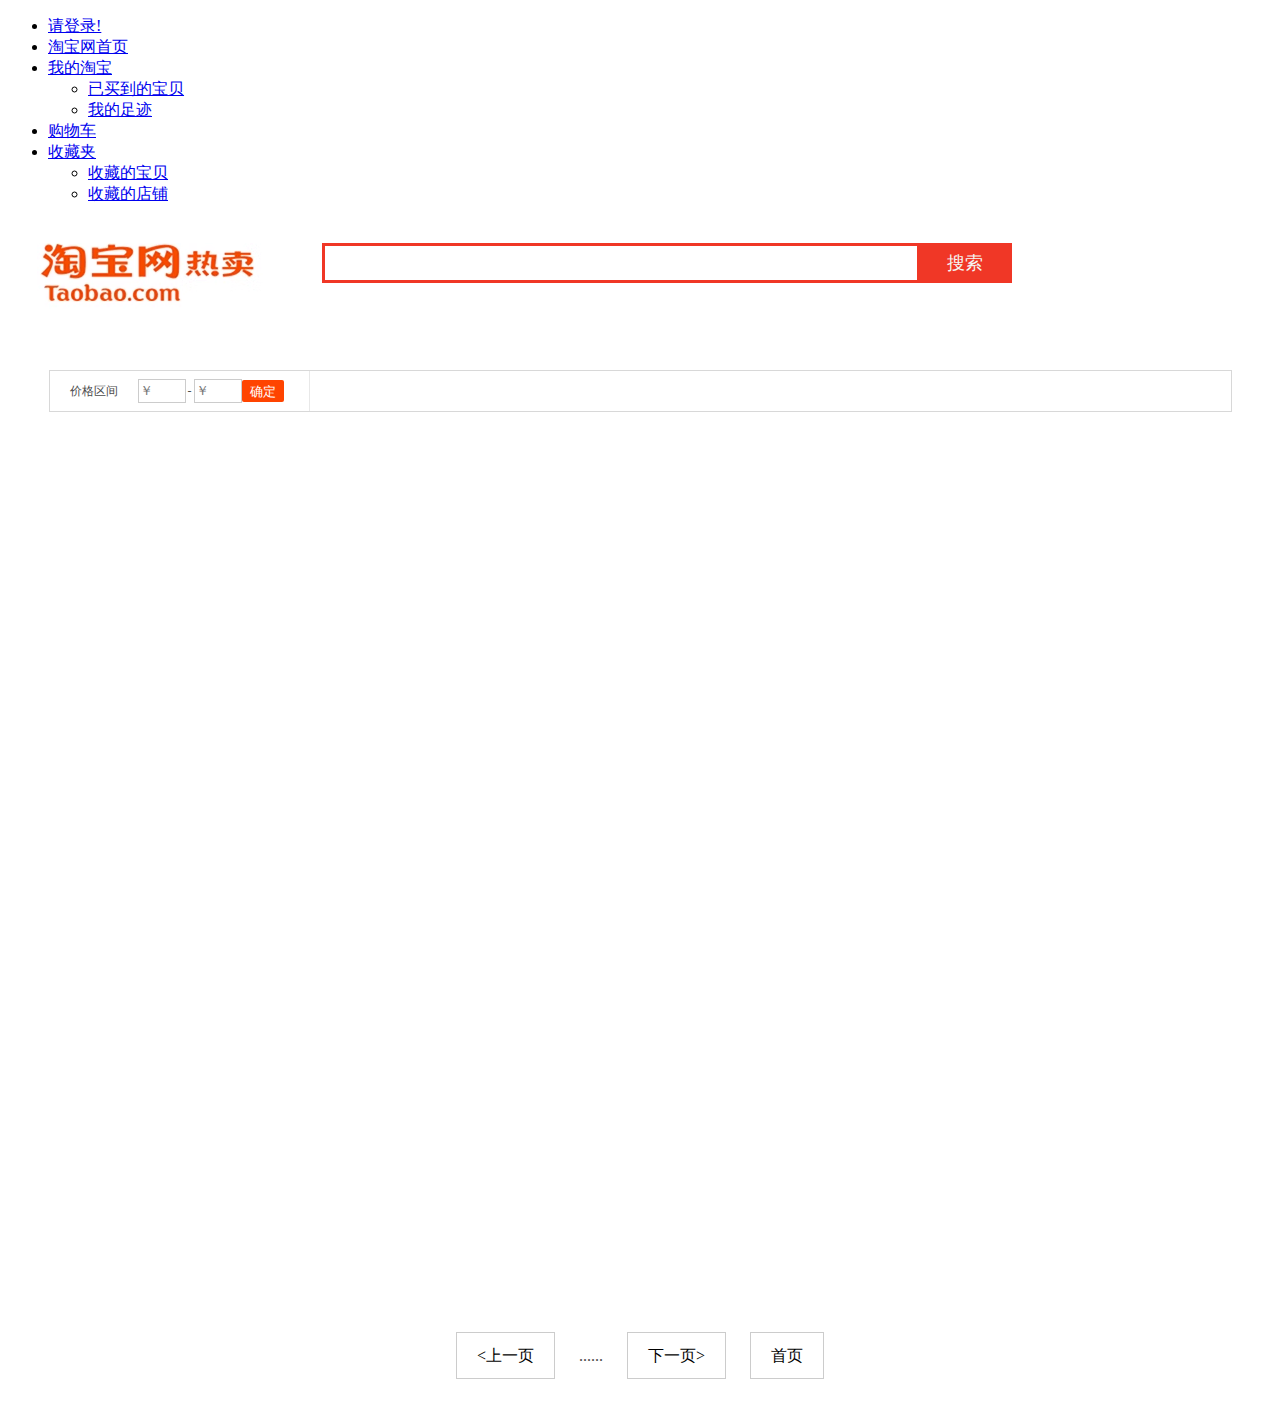
<file: index.html>
<!DOCTYPE html>
<html lang="en">

<head>
    <meta charset="UTF-8">
    <meta http-equiv="X-UA-Compatible" content="IE=edge">
    <meta name="viewport" content="width=device-width, initial-scale=1.0">
    <title>淘宝网</title>
    <link href="css/index.css" rel="stylesheet" type="text/css" />
    <style>
        .item,
        .page {
            border: 1px solid #ccc;
            /* 默认边框样式 */
            transition: border-color 0.3s ease;
            /* 添加过渡效果 */
        }

        .item:hover,
        .page:hover {
            border-color: red;
            /* 鼠标移入时的边框样式 */
        }
    </style>
    <script src="./js/request.js"></script>
    <script src="./js/getProductions.js"></script>
    <script src="./js/getList.js"></script>
    <script src="./js/priceFilter.js"></script>
    <script src="./js/getSearchData.js"></script>
    <script src="./js/pagination.js"></script>
    <script src="./js/jquery-3.7.1.js"></script>
    <script src="./js/jquery.cookie.js"></script>
    <script src="./js/getUserInfo.js"></script>
    <script src="./js/showLoginInfo.js"></script>
</head>

<body>
    <!-- 头部区域 -->

    <!-- 导航栏 -->
    <ul class="navbar">
        <li><a href="./login.html" id="login-info">请登录!</a></li>
        <li><a href="./index.html">淘宝网首页</a></li>
        <li>
            <a href="#">我的淘宝</a>
            <!-- 下拉框 -->
            <ul class="dropdown">
                <li><a href="./purchased.html">已买到的宝贝</a></li>
                <li><a href="#">我的足迹</a></li>
            </ul>
        </li>
        <li><a href="./shoppingCart.html">购物车</a></li>
        <li>
            <a href="#">收藏夹</a>
            <!-- 下拉框 -->
            <ul class="dropdown">
                <li><a href="#">收藏的宝贝</a></li>
                <li><a href="#">收藏的店铺</a></li>
            </ul>
        </li>
    </ul>


    <div class="pc-search">
        <img src="./images/taobaosale.avif">
        <div class="search">
            <div class="search-border">
                <form>
                    <span class="text-wrap"><input type="text" class="text" name="key">
                    </span>
                    <input onclick="search(this)" type="submit" class="submit" value="搜索">
                </form>
            </div>
        </div>
        <img src="./images/placeholder.png" alt="">
    </div>

    <div class="pc-search-filter">
        <div class="bar-group " style="padding-left:20px;">价格区间</div>
        <div class="bar-group price-bar"><span><input value="" class="txt" placeholder="￥"><span
                    style="margin: 0 2px;">-</span><input value="" class="txt" placeholder="￥"></span><span
                class="price-submit"><input type="button" value="确定" class="price-btn" onclick="getPriceData()"></span>
        </div>
    </div>


    <!--商品列表 -->
    <div id="mainContain">
    </div>

    <!-- 分页 -->
    <div class="pageInfo">
        <!--需对按钮增加移入移出事件，移入时按钮边框和按钮文本变为红色，移除时恢复为默认状态 -->
        <span class="page" onclick="refresh(--pageInfo.pageNum)">&lt;上一页</span>

        <span id="pageNav">......</span>
        <span class="page" onclick="refresh(++pageInfo.pageNum)">下一页&gt;</span>

        <span class="page" onclick="refresh(pageInfo.pageNum=1)">首页</span>
    </div>
    <!-- 底部区域 -->


    <script>
        var pageInfo = {
            pageData: [],
            currentPageData: [],
            pageNum: 1,
        };
        var items = [];
        var titleElement = [];
        var price = [];
        var store = [];
        var sales = [];
        var showData = [];
        var tempData = [];
        var previousSubmitHandler = null;
        //初始化页面
        getProductions(
            (e, data) => {
                resetPageData();
                this.showData = data;
                this.tempData = data;
                getList(pagination(this.showData, 1).currentPageData);
            }
        )

        var border = document.querySelectorAll(".item,.page");
        // 遍历每个商品容器元素
        border.forEach(function (itemContainer) {
            // 添加鼠标移入事件监听器
            itemContainer.addEventListener('mouseenter', function () {
                this.classList.add('hovered'); // 添加类名
            });

            // 添加鼠标移出事件监听器
            itemContainer.addEventListener('mouseleave', function () {
                this.classList.remove('hovered'); // 移除类名
            });
        });

        function refresh() {
            resetPageData();
            this.pageInfo = pagination(this.showData, this.pageInfo.pageNum);
            getList(this.pageInfo.currentPageData);
        }

        function search(node) {
            clearFilter();
            const pNode = node.parentElement;

            // 移除上一次的监听函数
            if (previousSubmitHandler) {
                pNode.removeEventListener('submit', previousSubmitHandler);
            }

            // 添加新的监听函数
            const submitHandler = function (event) {
                // 阻止表单提交的默认行为
                event.preventDefault();
                const queryStr = pNode.querySelector(".text").value;
                resetPageData();
                getProductions(
                    (e, d) => {
                        showData = getSearchData(queryStr, d);
                        tempData = showData;
                        refresh(pageInfo.pageNum=1);
                        getList(pagination(showData, 1).currentPageData);
                    }
                )
            };

            pNode.addEventListener('submit', submitHandler);

            // 保存当前监听函数，以便下一次移除
            previousSubmitHandler = submitHandler;
        }

        function getPriceData() {
            console.log(this.tempData);
            this.showData = this.tempData;
            this.showData = priceFilter(this.showData);
            resetPageData();
            pageInfo.pageNum=1
            refresh();
            getList(pagination(showData, 1).currentPageData);
        }

        //使用分页前记得重置分页数据！！！
        function resetPageData() {
            this.pageInfo.pageData = [];
            this.pageInfo.currentPageData = [];
        }

        //清除价格筛选器中的数据
        function clearFilter() {
           document.querySelectorAll(".txt")[0].value = "";
           document.querySelectorAll(".txt")[1].value = "";
        }

    </script>
</body>

</html>
</file>
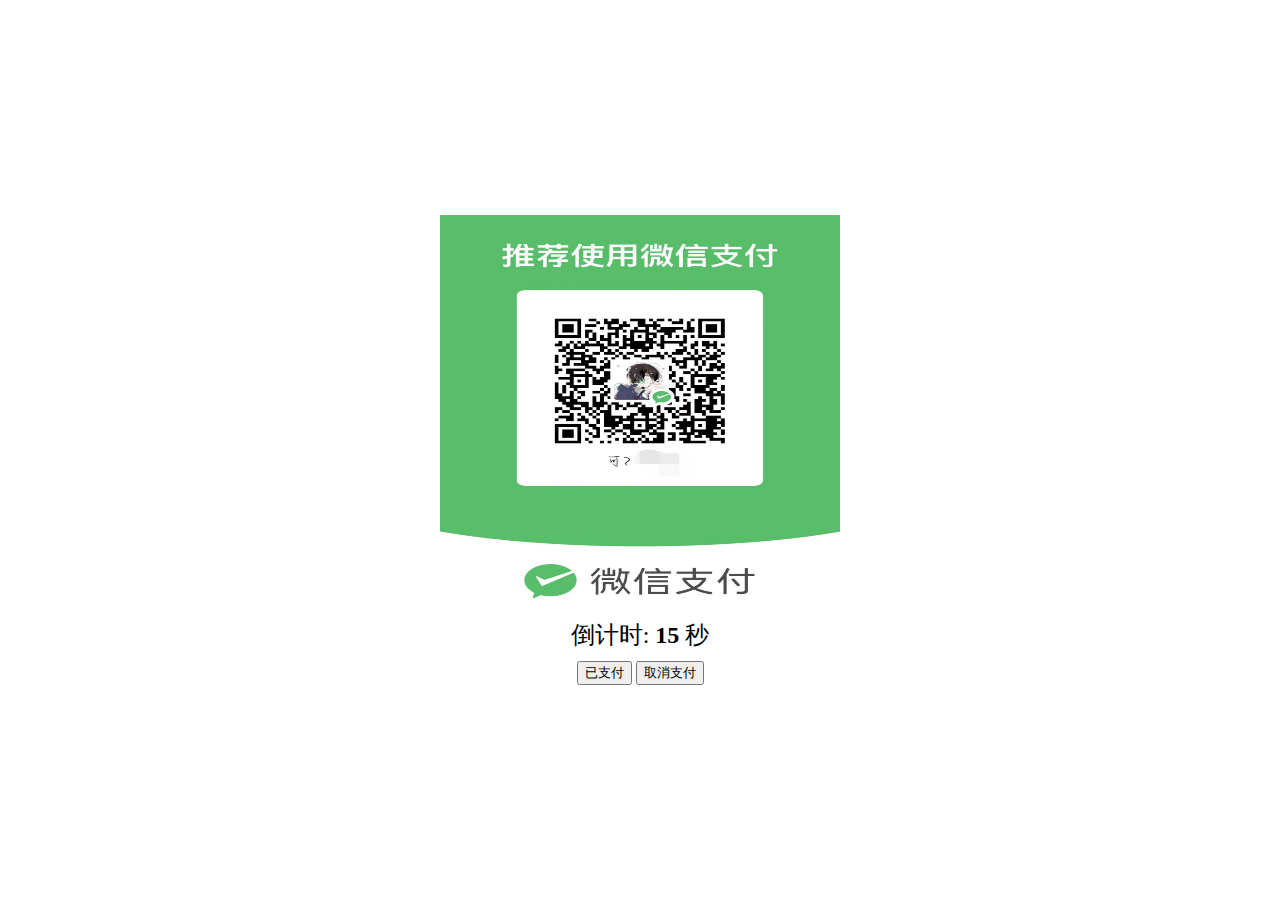
<file: give.html>
<!DOCTYPE html>
<html lang="en">
<head>
    <meta charset="UTF-8">
    <meta name="viewport" content="width=device-width, initial-scale=1.0">
    <title></title>
    <style>
        body {
            display: flex;
            align-items: center;
            justify-content: center;
            height: 100vh;
            margin: 0;
        }

        #countdown-container {
            text-align: center;
        }

        #countdown {
            font-size: 24px;
            margin-bottom: 10px;
        }

        #timer {
            font-weight: bold;
        }
    </style>
</head>
<body>

<div id="countdown-container">
    <img src="images\唉嘿.jpg" alt="倒计时图片" width="400" height="400">
    <div id="countdown">倒计时: <span id="timer">15</span> 秒</div>
    <button onclick=f();>已支付</button>
    <button onclick=d();>取消支付</button>
</div>

<script>
    // 设置初始倒计时时间（秒）
    var countdownTime = 15;

    // 获取显示倒计时的元素
    var timerElement = document.getElementById('timer');

    // 开始倒计时
    var countdownInterval = setInterval(function () {
        // 更新显示的倒计时时间
        timerElement.textContent = countdownTime;

        // 减少剩余时间
        countdownTime--;

        // 如果倒计时结束，关闭页面
        if (countdownTime < 0) {
            clearInterval(countdownInterval); // 停止倒计时
            closePage(); // 调用关闭页面函数
        }
    }, 1000);

    function f(){
        alert("购买成功!");
        var t = confirm("您现已成为我们的幸运用户,可前去抽取丰厚礼品");
                    if(t==true){
                          window.open("lottery.html", "ChildPage", "width=500,height=500");
                    }
                    window.close();
    }
function d(){
    window.close();
}

   
    function closePage() {
        let a=confirm("二维码已经过期,是否刷新")
        if(a==true){
            window.open('give.html', '_blank', "width=500,height=500");
        }
        // 利用window.close()关闭页面
        window.close();
    }
</script>

</body>
</html>
</file>
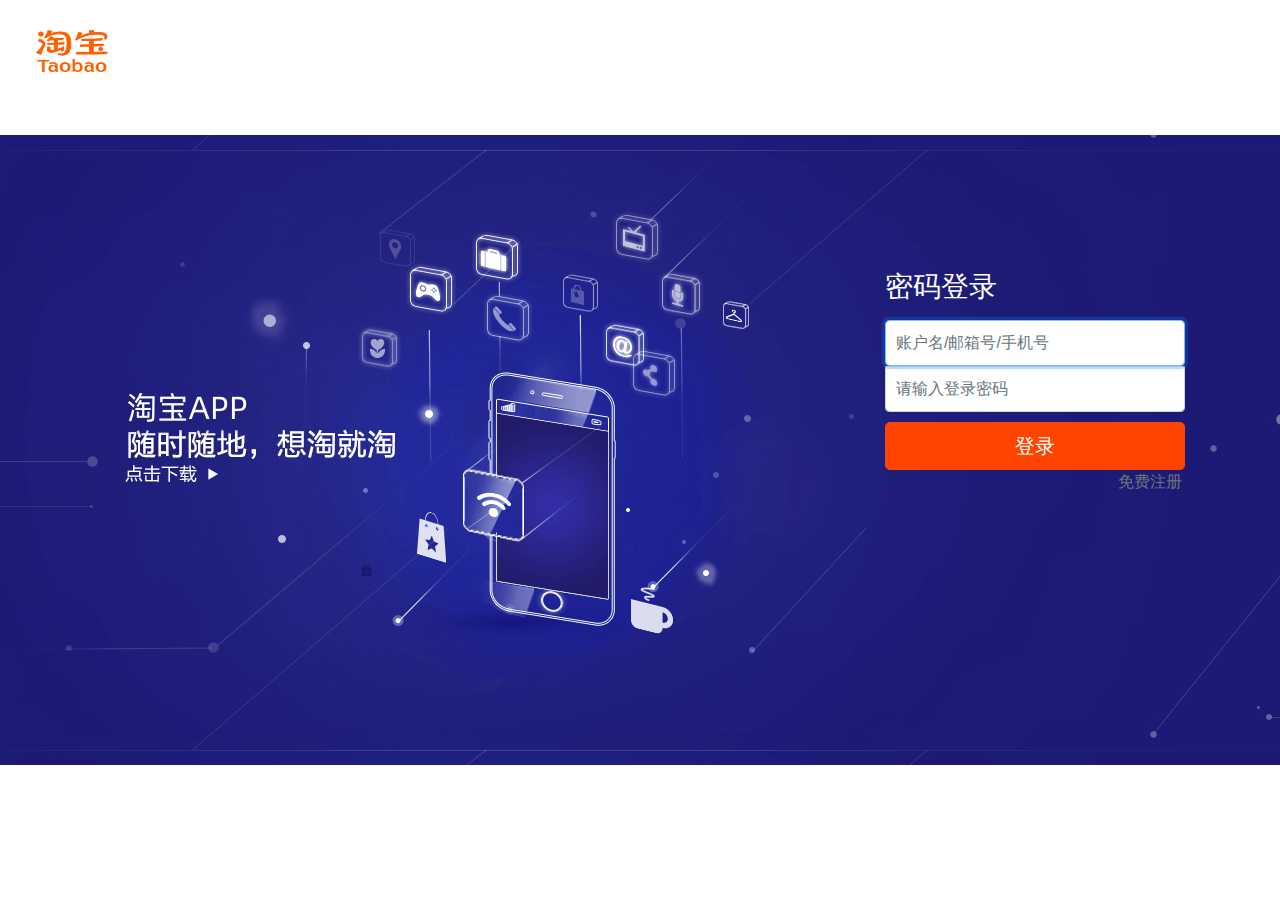
<file: login.html>
<!doctype html>
<html lang="en">

<head>
    <meta charset="utf-8">
    <meta name="viewport" content="width=device-width, initial-scale=1, shrink-to-fit=no">
    <meta name="description" content="">
    <meta name="author" content="Mark Otto, Jacob Thornton, and Bootstrap contributors">
    <meta name="generator" content="Hugo 0.101.0">
    <title>用户登录</title>


    <link href="./css/bootstrap.css" rel="stylesheet">
    <link href="./css/signin.css" rel="stylesheet">
    <script src="./js/getUserInfo.js"></script>
    <script src="./js/jquery-3.7.1.js"></script>
    <script src="./js/jquery.cookie.js"></script>
    <style>
        .bd-placeholder-img {
            font-size: 1.125rem;
            text-anchor: middle;
            -webkit-user-select: none;
            -moz-user-select: none;
            -ms-user-select: none;
            user-select: none;
        }

        @media (min-width: 768px) {
            .bd-placeholder-img-lg {
                font-size: 3.5rem;
            }
        }
    </style>
</head>

<body>
    <div class="banner">
        <div class="bannerLogo"><img src="./images/bannerLogo.png" alt=""></div>

    </div>
    <div class="content">
       <div class="wrap-login">
        <form class="form-signin">
            <h1 class="h3 mb-3 font-weight-normal text-white ">密码登录</h1>
            <input type="text" id="username" class="form-control" placeholder="账户名/邮箱号/手机号" required autofocus>
            <input type="password" id="password" class="form-control" placeholder="请输入登录密码" required>
            <button class="btn btn-lg btn-login btn-block" type="submit">登录</button>
            <span class="register"><a href="./register.html" class="text-muted" style="text-decoration: none;">免费注册</a></span>
        </form>
       </div>
    </div>
    <div class="tail">

    </div>

    <script>
        $(document).ready(function () {
            $(".form-signin").submit(function (event) {
                event.preventDefault();

                var isValidUser = false;

                var username = localStorage.getItem('username');
                var password = localStorage.getItem('password');

                let userInput = $('#username').val();
                let passInput = $('#password').val();
                if (userInput && passInput) {
                    $(document).ready(function () {
                        getUserInfo(
                            (e, d) => {
                                d.forEach(element => {
                                    if (element.username == userInput && element.password == passInput) {
                                        isValidUser = true;
                                        $.cookie('username', userInput, { expires: 1, path: '/' });
                                        $.cookie('password', passInput, { expires: 1, path: '/' });
                                        window.location.href = "./index.html";
                                    }
                                });
                                if (username == userInput && password == passInput) {
                                    isValidUser = true;
                                    // $.cookie('username', username, { expires: 1, path: '/' });
                                    // $.cookie('password', password, { expires: 1, path: '/' });
                                    window.location.href = "./index.html";
                                }
                                if (!isValidUser) {
                                    alert("账户或密码错误");
                                }
                            }
                        );

                    });
                }
            });
        });

    </script>

</body>

</html>
</file>
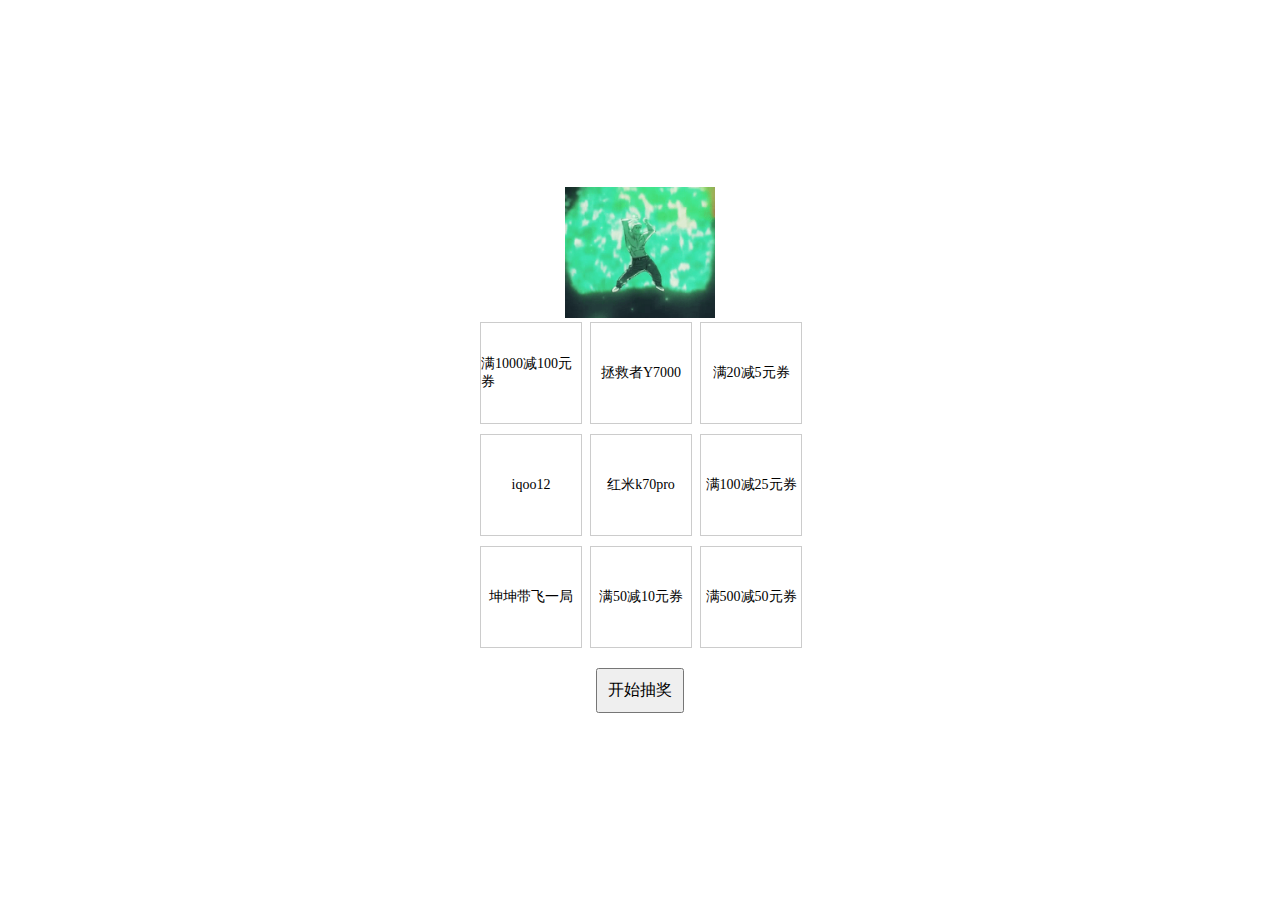
<file: lottery.html>
<!-- 修改后的代码 -->
<!DOCTYPE html>
<html lang="en">

<head>
    <meta charset="UTF-8">
    <meta name="viewport" content="width=device-width, initial-scale=1.0">
    <title>抽奖</title>
    <style>
        body {
            display: flex;
            align-items: center;
            justify-content: center;
            flex-direction: column;
            height: 100vh;
            margin: 0;
        }

        #lottery-container {
            display: grid;
            grid-template-columns: repeat(3, 100px);
            grid-gap: 10px;
        }

        .lottery-item {
            display: flex;
            align-items: center;
            justify-content: center;
            width: 100px;
            height: 100px;
            border: 1px solid #ccc;
            font-size: 14px;
            cursor: pointer;
            transition: background-color 0.3s ease-in-out;
        }

        #start-button {
            margin-top: 20px;
            padding: 10px;
            font-size: 16px;
            cursor: pointer;
        }

        #result-box {
            margin-top: 20px;
            padding: 10px;
            font-size: 18px;
            border: 1px solid #ccc;
        }

        #audioPlayer {
            display: none; /* 初始时隐藏 */
        }
          
           #left-container img {
            width: 150px; /* 调整图片宽度 */
            height: auto; /* 保持纵横比 */
        }
    </style>
</head>

<body>
    <div id="left-container">
        <!-- 插入图片 -->
        <img src="images\wen.gif" alt="抽奖图片">
    </div>
    <!-- 音频播放器 -->
    <audio id="audioPlayer" controls loop>
        <!-- 替换为你的音频文件路径 -->
        <source src="images\往年柚子茶 - All My People (鹿紫云一).mp3" type="audio/mp3">
    </audio>

    <div id="lottery-container"></div>
    <button id="start-button">开始抽奖</button>

    <script>
        
        const prizes = ["红米k70pro", "iqoo12", "满20减5元券", "满50减10元券", "满100减25元券", "满1000减100元券", "满500减50元券", "拯救者Y7000", "坤坤带飞一局"];
        
        const shuffledPrizes = prizes.sort(() => Math.random() - 0.5);
        const lotteryContainer = document.getElementById("lottery-container");
        const startButton = document.getElementById("start-button");
        const audioPlayer = document.getElementById("audioPlayer");

        for (let i = 0; i < 9; i++) {
            const lotteryItem = document.createElement("div");
            lotteryItem.className = "lottery-item";
            lotteryItem.textContent = shuffledPrizes[i];
            lotteryContainer.appendChild(lotteryItem);
        }

        startButton.addEventListener("click", handleStartButtonClick);

        async function handleStartButtonClick() {
            startButton.disabled = true;
            
            // 播放音频
            audioPlayer.play();
            
            const selectedPrize = await simulateLottery();
            startButton.disabled = false;

            // 显示抽奖结果
            alert(`恭喜您获得：${selectedPrize}`);
            let xx= confirm('是否领取');
            if(xx==true){
             r();
 }
            // 停止音频
            audioPlayer.pause();
            audioPlayer.currentTime = 0; // 重置音频播放位置

            window.close();
        }

        async function simulateLottery() {
            return new Promise(async resolve => {
                const randomIndex = Math.floor(Math.random() * shuffledPrizes.length);
                const selectedPrizeIndex = randomIndex;

                let duration = 10; // 初始速度
                const acceleration = 20; // 加速度

                for (let i = 0; i < 9; i++) {
                    await highlightLotteryItem(i);
                    await delay(duration);
                    duration += acceleration;
                    resetLotteryItemStyles();
                }

                highlightLotteryItem(selectedPrizeIndex);

                await delay(1000);
                resolve(shuffledPrizes[selectedPrizeIndex]);
            });
        }

        async function highlightLotteryItem(index) {
            const lotteryItem = lotteryContainer.children[index];
            lotteryItem.style.backgroundColor = "yellow";
            await delay(200);
        }

        function resetLotteryItemStyles() {
            Array.from(lotteryContainer.children).forEach(item => {
                item.style.backgroundColor = "";
            });
        }

        function delay(ms) {
            return new Promise(resolve => setTimeout(resolve, ms));
        }

        function r() {
                alert("我有一件事想跟你说");
                alert("再过几天就是疯狂星期四");
                alert("因为我觉得你！");
                alert("是我这一生中");
                alert("遇到的最大的贵人");
                alert("V我50,这礼品就是你的了!");
                let j = 0;
                while (j < 1) {
                    let response = confirm("你会V我50吗？\n请郑重的回答我!");
                    if (response) {
                        j = 1;
                    } else {
                        alert("再给你一次机会");
                    }
                }
                alert("我就知道你一定请我的!!唉嘿");
               
            }
    </script>
</body>

</html>
</file>
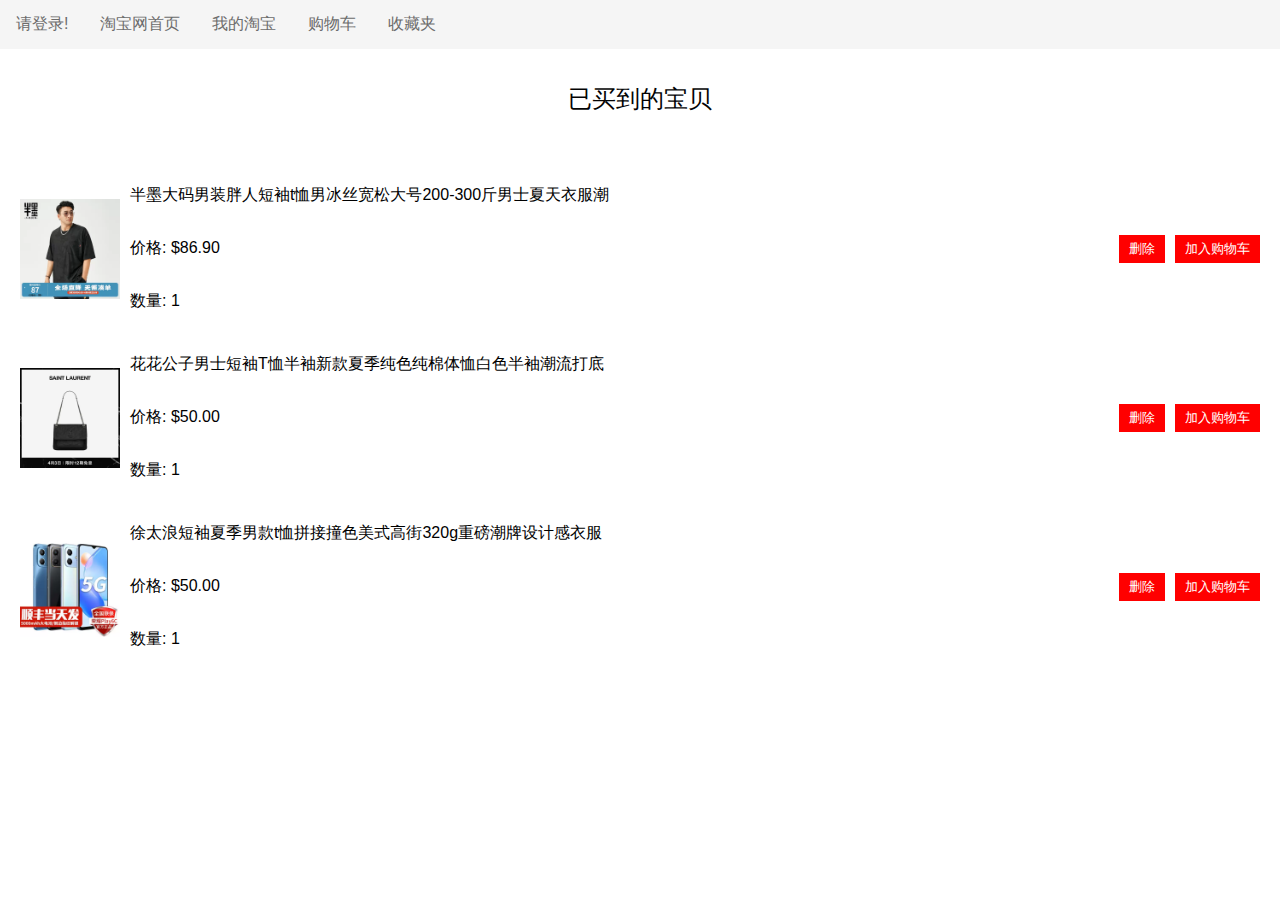
<file: purchased.html>
<!DOCTYPE html>
<html lang="en">

<head>
    <meta charset="UTF-8">
    <meta name="viewport" content="width=device-width, initial-scale=1.0">
    <title>已买到的宝贝</title>
    <link href="css/purchased.css" rel="stylesheet" type="text/css" />
</head>

<body>

    <!-- 导航栏 -->
    <ul class="navbar">
        <li><a href="#">请登录!</a></li>
        <li><a href="index.html">淘宝网首页</a></li>
        <li>
            <a href="#">我的淘宝</a>
            <!-- 下拉框 -->
            <ul class="dropdown">
                <li><a href="#">已买到的宝贝</a></li>
                <li><a href="#">我的足迹</a></li>
            </ul>
        </li>
        <li><a href="shoppingCar.html">购物车</a></li>
        <li>
            <a href="#">收藏夹</a>
            <!-- 下拉框 -->
            <ul class="dropdown">
                <li><a href="#">收藏的宝贝</a></li>
                <li><a href="#">收藏的店铺</a></li>
            </ul>
        </li>
    </ul>

    <header>
        <p style="font-size: 1.5em;">已买到的宝贝</p>
    </header>

    <main id="productList">
        <!-- 此处将由JavaScript动态插入产品项 -->
    </main>

    <div id="myModal" class="modal">
        <span class="closeButton" onclick="closeModal()">关闭</span>
        <div id="modalContent"></div>
    </div>


    <script>
        // 模拟用户已购买的商品数据
        const purchasedProducts = [
            {
                "pid": 1,
                "name": "半墨大码男装胖人短袖t恤男冰丝宽松大号200-300斤男士夏天衣服潮",
                "nowPrice": 86.9,
                "imageUrl": "images/01.webp",
                "type": "衣服"
            },
            {
                "pid": 2,
                "name": "花花公子男士短袖T恤半袖新款夏季纯色纯棉体恤白色半袖潮流打底",
                "nowPrice": 50.0,
                "imageUrl": "images/29.webp",
                "type": "其他"
            },
            {
                "pid": 3,
                "name": "徐太浪短袖夏季男款t恤拼接撞色美式高街320g重磅潮牌设计感衣服",
                "nowPrice": 50.0,
                "imageUrl": "images/17.webp",
                "type": "其他"
            },
            // 添加更多已购买商品
        ];

        // 将已购买商品数据插入到页面中
        const productList = document.getElementById('productList');
        purchasedProducts.forEach(product => {
            const productDiv = document.createElement('div');
            productDiv.classList.add('products');

            const img = document.createElement('img');
            img.src = product.imageUrl;
            img.alt = product.name;

            // 添加点击事件处理程序
            img.addEventListener('click', () => openModal(product));

            productDiv.appendChild(img);

            const productInfo = document.createElement('div');
            productInfo.classList.add('productInfo');

            const productName = document.createElement('p');
            productName.textContent = product.name;
            productInfo.appendChild(productName);

            const price = document.createElement('p');
            price.textContent = '价格: $' + product.nowPrice.toFixed(2);
            productInfo.appendChild(price);

            const quantity = document.createElement('p');
            quantity.textContent = '数量: 1';  // 这里可以根据实际需求调整，默认数量为1
            productInfo.appendChild(quantity);

            productDiv.appendChild(productInfo);

            productList.appendChild(productDiv);
            // 操作按钮
            const buttonsDiv = document.createElement('div');
            buttonsDiv.classList.add('buttons');

            // 删除按钮
            const deleteButton = document.createElement('button');
            deleteButton.classList.add('deleteButton');
            deleteButton.textContent = '删除';
            deleteButton.addEventListener('click', () => {
                // 在实际应用中，你可能还需要向服务器发送删除请求
                productDiv.remove();
            });
            buttonsDiv.appendChild(deleteButton);

            // 再次购买按钮
            const buyAgainButton = document.createElement('button');
            buyAgainButton.classList.add('buyAgainButton');
            buyAgainButton.textContent = '加入购物车';
            buyAgainButton.addEventListener('click', () => {
                // 在实际应用中，你可以执行再次购买的相关逻辑，比如将商品添加到购物车
                alert('是否添加将："' + product.name + '"  添加到购物车');
            });
            buttonsDiv.appendChild(buyAgainButton);

            productDiv.appendChild(buttonsDiv);

            productList.appendChild(productDiv);
        });

        // 打开模态框
        function openModal(product) {
            const modal = document.getElementById('myModal');
            const modalContent = document.getElementById('modalContent');

            // 清空模态框内容
            modalContent.innerHTML = '';

            // 创建商品信息
            const img = document.createElement('img');
            img.src = product.imageUrl;
            img.alt = product.name;
            img.style.maxWidth = '100%';
            modalContent.appendChild(img);

            const productName = document.createElement('h2');
            productName.textContent = product.name;
            modalContent.appendChild(productName);

            const price = document.createElement('p');
            price.textContent = '价格: $' + product.nowPrice.toFixed(2);
            modalContent.appendChild(price);

            // 显示模态框
            modal.style.display = 'block';
        }

        // 关闭模态框
        function closeModal() {
            const modal = document.getElementById('myModal');
            modal.style.display = 'none';
        }

        // 点击模态框外部区域时关闭模态框
        window.onclick = function (event) {
            const modal = document.getElementById('myModal');
            if (event.target === modal) {
                modal.style.display = 'none';
            }
        }
    </script>
</body>

</html>
</file>
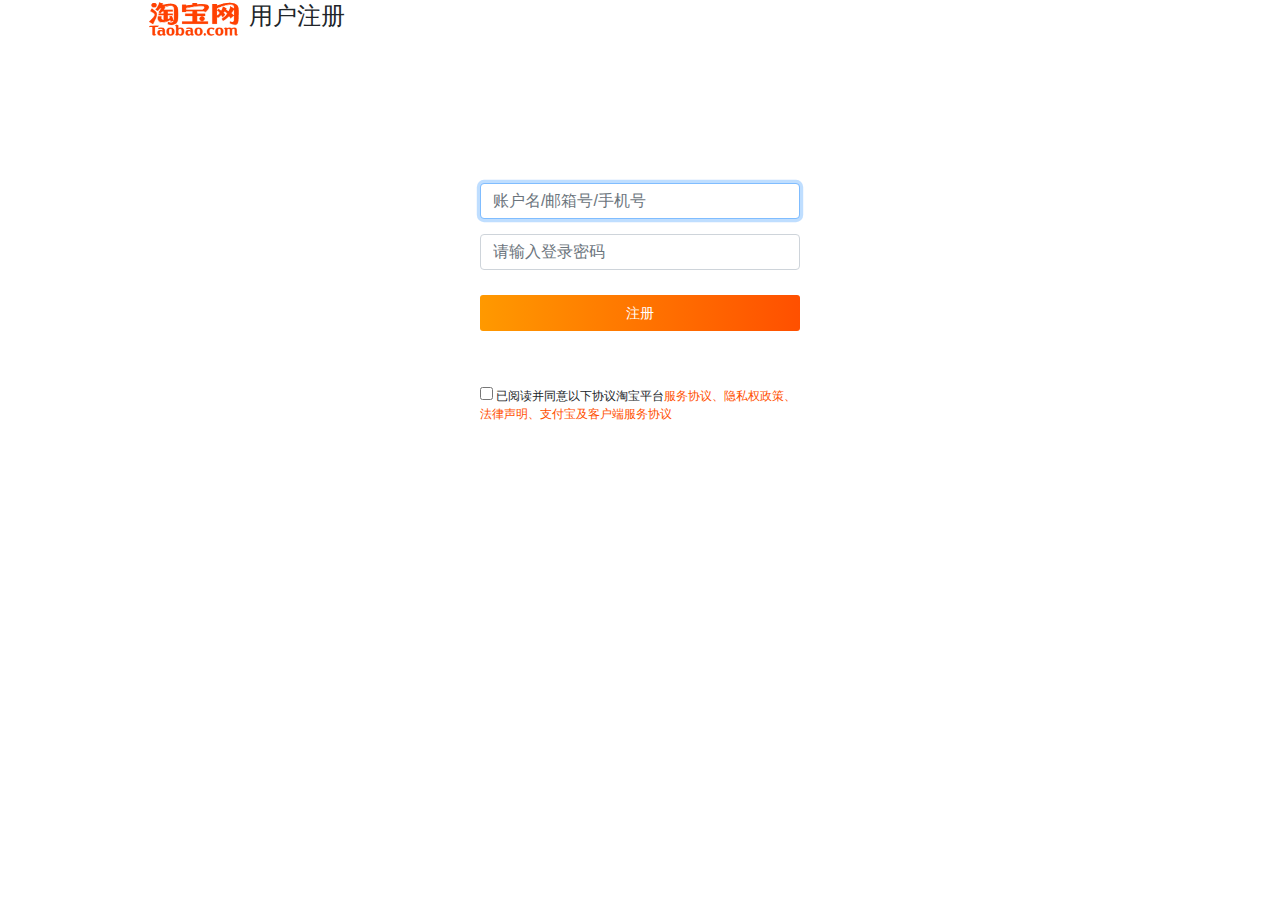
<file: register.html>
<html lang="en">

<head>
    <meta charset="utf-8">
    <meta name="viewport" content="width=device-width, initial-scale=1, shrink-to-fit=no">
    <meta name="description" content="">
    <meta name="author" content="Mark Otto, Jacob Thornton, and Bootstrap contributors">
    <meta name="generator" content="Hugo 0.101.0">
    <title>注册</title>


    <link href="./css/bootstrap.css" rel="stylesheet">
    <link href="./css/register.css" rel="stylesheet">
    <script src="./js/jquery-3.7.1.js"></script>
    <script src="./js/bootstrap.bundle.min.js"></script>
    <style>
        .bd-placeholder-img {
            font-size: 1.125rem;
            text-anchor: middle;
            -webkit-user-select: none;
            -moz-user-select: none;
            -ms-user-select: none;
            user-select: none;
        }

        @media (min-width: 768px) {
            .bd-placeholder-img-lg {
                font-size: 3.5rem;
            }
        }
    </style>
</head>

<body>

    <div class="container">
        <div class="banner">
            <div class="logo">
                <div class="pic">
                    <img src="./images/taobaoRegisterLogo.png" alt="">
                </div>
                <div class="register-text">
                    <h4>用户注册</h4>
                </div>
            </div>
        </div>
        <div class="register">
            <div class="header">
            </div>
            <div class="wrap-register">
                <form class="form-register">
                    <input type="text" id="username" class="form-control" placeholder="账户名/邮箱号/手机号" required autofocus>
                    <input type="password" id="password" class="form-control" placeholder="请输入登录密码" required>
                    <button class="btn btn-lg btn-register btn-block register-button" type="submit"
                        id="register">注册</button>
                </form>
            </div>
            <div class="agreement">
                <input type="checkbox">
                <span class="agreement-text">已阅读并同意以下协议淘宝平台<span
                        style="color: #ff5000;">服务协议、隐私权政策、法律声明、支付宝及客户端服务协议</span></span>
            </div>
        </div>
        <div class="tail">

        </div>
    </div>

    <div class="modal fade" id="registerInfo" tabindex="-1" aria-labelledby="exampleModalLabel" aria-hidden="true">
        <div class="modal-dialog">
            <div class="modal-content">
                <div class="modal-header">
                    <button type="button" class="close" data-dismiss="modal" aria-label="Close">
                        <span aria-hidden="true">&times;</span>
                    </button>
                </div>
                <div class="modal-body">
                    ...
                </div>
                <div class="modal-footer">
                    <button type="button" class="btn btn-secondary" data-dismiss="modal">Close</button>
                </div>
            </div>
        </div>
    </div>
    <script>

        $(document).ready(function () {
            $(".form-register").submit(function (event) {
                event.preventDefault();

                var username = $('#username').val();
                var password = $('#password').val();

                if ($('.agreement input').prop('checked')) {
                    if (username && password) {
                        if (!checkPhoneNumber(username)) {
                            //$('.modal-body').text('电话号码格式不正确');
                            //$('#registerInfo').modal('show')
                            alert('电话号码格式不正确');
                        } else if (!checkPassWord(password)) {
                            alert('密码必须大于8位数字，且包含英文字符');
                        } else {
                            localStorage.setItem('username', username);
                            localStorage.setItem('password', password);
                            alert("注册成功！");

                            window.location.href = "./login.html";
                        }
                    }
                } else {
                    alert('请先同意协议');
                }
            });
        });


        function checkPhoneNumber(phoneNumber) {
            const regex = /^1[3456789]\d{9}$/;
            if (regex.test(phoneNumber)) {
                return true;
            } else {
                return false;
            }
        }

        function checkPassWord(password) {
            const regex = /^(?=.*[a-zA-Z])(?=.*\d).{8,}$/;
            if (regex.test(password)) {
                return true;
            } else {
                return false;
            }
        }
    </script>

</body>

</html>
</file>
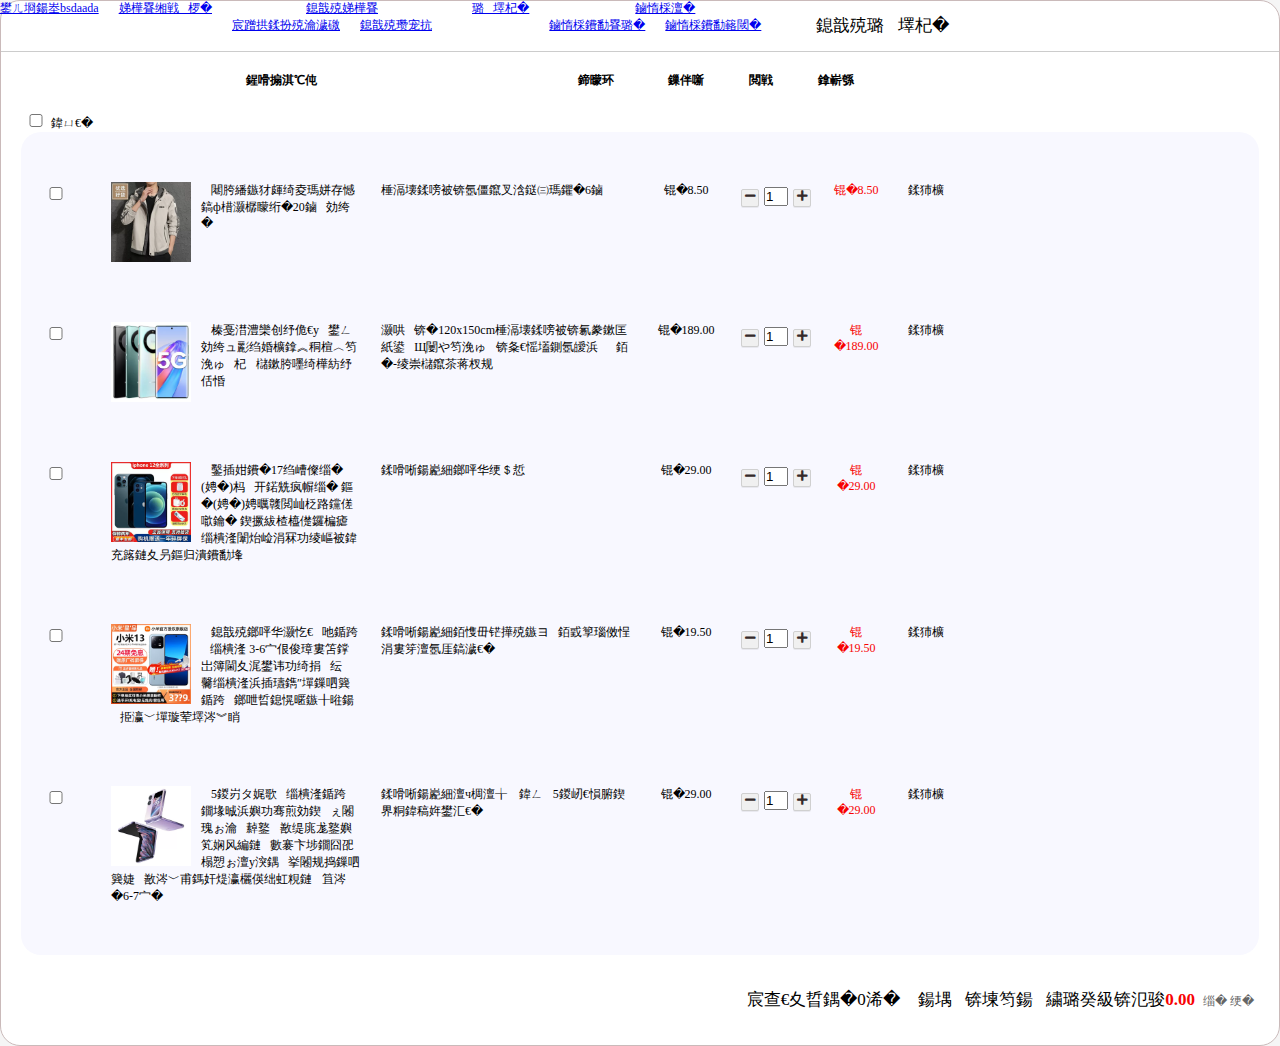
<file: shoppingCar.html>
<!DOCTYPE HTML>
<html>

<head>
    <meta http-equiv="Content-Type" content="text/html;charset=gb2312">
    <link href="../css/index.css" rel="stylesheet" type="text/css" />
    <link rel="stylesheet" href="https://cdnjs.cloudflare.com/ajax/libs/font-awesome/5.15.1/css/all.min.css" />
    <title>购物车</title>
    <style>
        * {
            padding: 0px;
            margin: 0px;
        }

        .fa {
            display: inline-block;
            vertical-align: middle;
            background: #f0f0f0 no-repeat center;
            border: 1px solid #d0d0d0;
            width: 16px;
            height: 16px;
            border-radius: 2px;
            box-shadow: 0 1px rgba(100, 100, 100, .1);
            color: #352a2a;
            transition: color .2s, background-color .2s;
        }

        body {
            background-color: #F5F5F5;
            font-size: 12px;
        }

        .main {

            border: 1px solid rgb(202, 186, 186);
            background-color: #FFF;
            border-radius: 20px;
        }

        .cartMain {
            border-top: 1px solid #ccc;
            padding-left: 10px;
            padding: 20px;
        }

        .cartTitle {

            font-weight: bolder;
        }

        .cart-sum {
            float: right;

        }

        .cartBar {
            height: 50px;
            line-height: 50px;
            border-top-left-radius: 20px;
            border-top-right-radius: 20px;
        }

        .cartBar span {
            font-size: 17px;
            margin-left: 15px;
        }

        .cartBar a {

            text-decoration: none;
            color: #666;
            margin: 5px;
        }

        .orderHolder {
            margin: 20px 0;
        }

        .orderContent {
            background-color: #F8F8FF;
            border-radius: 20px;
            padding: 20px 0;
        }

        .clearfix:after {
            content: "";
            display: block;
            clear: both;
        }

        ul li {
            float: left;
            list-style-type: none;
            text-align: center;
            margin-right: 20px;
        }

        .price {
            color: rgb(247, 3, 3);
        }

        .item-content {
            padding: 30px 0;
        }

        .td-chk {
            width: 70px;
        }

        .td-item {
            width: 250px;
            text-align: left;
        }

        .td-item img {
            float: left;
            width: 80px;
            height: 80px;
            padding-right: 10px;
        }

        .td-item span {
            margin: 0 10px;
        }

        .td-info {
            width: 250px;
            text-align: left;
        }

        .td-price {
            width: 70px;
        }

        .td-amount {
            width: 70px;
        }

        .td-sum {
            width: 50px;
        }

        .td-ope {
            width: 50px;
        }


        .fa:active {
            box-shadow: inset 0 1px rgba(100, 100, 100, .1);
        }

        .fa:hover {
            background-color: #e9e9e9;
            color: #333;
        }

        .fa_plus {
            background-image: linear-gradient(to top, currentColor, currentColor), linear-gradient(to top, currentColor, currentColor);
            background-size: 10px 2px, 2px 10px;
        }

        .fa_minus {
            background-image: linear-gradient(to top, currentColor, currentColor);
            background-size: 10px 2px;
        }

        input,
        textarea {
            line-height: 3em;
            margin: 5px;
        }

        input {
            line-height: 1em;
            width: 20px;
        }
    </style>
</head>

<body>
    <!-- 导航栏 -->
    <ul class="navbar">
        <li><a href="#">用户名absdaada</a></li>
        <li><a href="index.html">淘宝网首页</a></li>
        <li>
            <a href="#">我的淘宝</a>
            <!-- 下拉框 -->
            <ul class="dropdown">
                <li><a href="#">已买到的宝贝</a></li>
                <li><a href="#">我的足迹</a></li>
            </ul>
        </li>
        <li><a href="shoppingCar.html">购物车</a></li>
        <li>
            <a href="#">收藏夹</a>
            <!-- 下拉框 -->
            <ul class="dropdown">
                <li><a href="#">收藏的宝贝</a></li>
                <li><a href="#">收藏的店铺</a></li>
            </ul>
        </li>
    </ul>





    <div class="main" id="cart">
        <div class="cartBar">
            <span>我的购物车</span>
            <div class="cart-sum">

            </div>
        </div>
        <div class="cartMain">
            <div class="cartTitle clearfix">
                <ul>
                    <li style="width:520px">商品信息</li>
                    <li style="width:70px">单价</li>
                    <li style="width:70px">数量</li>
                    <li style="width:50px">金额</li>
                    <li style="width:50px">操作</li>
                </ul>
            </div>
            <div id="orderList">
                <div class="orderHolder" id="orderHolder1">
                    <div><input type="checkbox" class="cart-checkbox" id="selectAllCheckbox">全选 </div>

                    <div class="orderContent">
                        <ul class="item-content clearfix" id="item001">
                            <li class="td-chk"><input type="checkbox" name="items" id="checkbox001"></li>
                            <li class="td-item"><img src="..\images\11.webp" /><span>长远无尘粉笔水溶性无尘粉笔20支儿童</span></li>
                            <li class="td-info">颜色分类：彩色替换笔芯6支装</li>
                            <li class="td-price">￥<span>8.50</span></li>
                            <li class="td-amount"><i class="fa fa-minus"></i><input value="1" type="text" name="number"
                                    id="number001"><i class="fa fa-plus"></i></li>
                            <li class="td-sum price">￥<span id="sum001">8.50</span></li>
                            <li class="td-ope"><a>删除</a></li>
                        </ul>
                        <ul class="item-content clearfix" id="item002">
                            <li class="td-chk"><input type="checkbox" name="items" id="checkbox002"></li>
                            <li class="td-item"><img src="..\images\12.webp" /><span>黑板墙贴磁性家用儿童可移除擦涂鸦不伤墙软白板自粘式磁吸</span>
                            </li>
                            <li class="td-info">尺寸：120x150cm颜色分类：绿板（可移除不伤墙）【特厚尊享款】-米白色软边框</li>
                            <li class="td-price">￥189.00</li>
                            <li class="td-amount"><i class="fa fa-minus"></i><input value="1" type="text" name="number"
                                    id="number002"><i class="fa fa-plus"></i></li>
                            <li class="td-sum price">￥189.00</li>
                            <li class="td-ope"><a>删除</a></li>
                        </ul>
                        <ul class="item-content clearfix" id="item003">
                            <li class="td-chk"><input type="checkbox" name="items"></li>
                            <li class="td-item"><img src="..\images\13.webp" /><span>菲力的17种情绪 (法)迪迪埃·莱维 文(法)法布里斯·蒂里耶
                                    图；高郁茗译
                                    绘本非十七书籍类关于有关方面的利</span></li>
                            <li class="td-info">分册名：情绪管理</li>
                            <li class="td-price">￥29.00</li>
                            <li class="td-amount"><i class="fa fa-minus"></i><input value="1" type="text" name="number"
                                    id="number003"><i class="fa fa-plus"></i></li>
                            <li class="td-sum price">￥29.00</li>
                            <li class="td-ope"><a>删除</a></li>
                        </ul>
                        <ul class="item-content clearfix" id="item004">
                            <li class="td-chk"><input type="checkbox" name="items"></li>
                            <li class="td-item"><img src="..\images\14.webp" /><span>我的情绪小怪兽儿童绘本
                                    3-6岁信谊世界精选图画书精装硬皮绘本亲子睡前故事儿童情商成长早教启蒙学前读物书籍</span></li>
                            <li class="td-info">分册名：【蚯蚓的日记】乐观向上与多元思考</li>
                            <li class="td-price">￥19.50</li>
                            <li class="td-amount"><i class="fa fa-minus"></i><input value="1" type="text" name="number"
                                    id="number004"><i class="fa fa-plus"></i></li>
                            <li class="td-sum price">￥19.50</li>
                            <li class="td-ope"><a>删除</a></li>
                        </ul>
                        <ul class="item-content clearfix" id="item005">
                            <li class="td-chk"><input type="checkbox" name="items"></li>
                            <li class="td-item"><img
                                    src="..\images\15.webp" /><span>5册西游记绘本儿童版故事书幼儿园大闹天宫连环画美猴王上海美术电影制片厂齐天大圣哪咤闹海故事漫画书带拼音孙悟空绘本丛书6-7岁</span>
                            </li>
                            <li class="td-info">分册名：大闹天宫 全套5册【中国经典动画】</li>
                            <li class="td-price">￥29.00</li>
                            <li class="td-amount"><i class="fa fa-minus"></i><input value="1" type="text" name="number"
                                    id="number005"><i class="fa fa-plus"></i></li>
                            <li class="td-sum price">￥29.00</li>
                            <li class="td-ope"><a>删除</a></li>
                        </ul>
                    </div>
                </div>
            </div>
            <div class="cartBar">
                <div class="cart-sum">
                    <span class="pay-text" id="cart-number">已选商品0件</span>
                    <span class="pay-text">合计（不含运费）：￥<strong class="price" id="cart-sum">0.00</strong></span>
                    <a id="J_SmallSubmit" class="submit-btn">结&nbsp;算</a>
                </div>
            </div>
        </div>
    </div>
    <script type="text/javascript">



        document.querySelectorAll('.cart-checkbox').forEach(
            (checkbox) => {
                checkbox.addEventListener('change', function () {
                    checkedAll(this.parentNode.parentNode);
                    updateTotal();
                });
            }
        )

        // 获取加减按钮和输入框元素
        const decreaseButtons = document.querySelectorAll('.fa-minus');
        const increaseButtons = document.querySelectorAll('.fa-plus');
        const quantityInputs = document.querySelectorAll('input[name="number"]');
        const checkboxInputs = document.querySelectorAll('input[name="items"]');
        // 获取所有删除按钮
        const deleteButtons = document.querySelectorAll('.td-ope a');

        // 为加减按钮和输入框添加事件监听器
        decreaseButtons.forEach(button => {
            button.addEventListener('click', decreaseQuantity);
        });

        increaseButtons.forEach(button => {
            button.addEventListener('click', increaseQuantity);
        });

        quantityInputs.forEach(input => {
            input.addEventListener('input', updateQuantity);
        });

        // 为删除按钮添加事件监听器
        deleteButtons.forEach(button => {
            button.addEventListener('click', deleteItem);
        });

        // 为复选框添加事件监听器
        checkboxInputs.forEach(input => {
            input.addEventListener('change', updateTotal);
        });

        function deleteItem(event) {
            const item = event.target.closest('.item-content');
            item.parentNode.removeChild(item);
            updateTotal();
        }

        // 减少商品数量
        function decreaseQuantity(event) {
            const input = event.target.nextElementSibling;
            let quantity = parseInt(input.value);

            if (quantity > 0) {
                quantity--;
                input.value = quantity;
                updateAmount(input);
                updateTotal();
            }

        }





        // 全选
        document.getElementById('selectAllCheckbox').addEventListener('change', function () {
            const isChecked = this.checked;
            // 更新所有商品复选框以匹配“全选”复选框的状态
            document.querySelectorAll('input[name="items"]').forEach(itemCheckbox => {
                itemCheckbox.checked = isChecked;
            });
            // 更新总金额
            updateTotal();
        });
        document.querySelectorAll('.cart-checkbox').forEach(
            (checkbox) => {
                checkbox.addEventListener('change', function () {
                    checkedAll(this.parentNode.parentNode);
                    updateTotal();
                });
            }
        )

        // 增加商品数量
        function increaseQuantity(event) {
            const input = event.target.previousElementSibling;
            let quantity = parseInt(input.value);

            quantity++;
            input.value = quantity;
            updateAmount(input);
            updateTotal();

        }

        // 更新商品数量
        function updateQuantity(event) {
            const input = event.target;
            updateAmount(input);
            updateTotal();
        }

        // 更新商品金额
        function updateAmount(input) {
            const price = parseFloat(input.parentNode.previousElementSibling.innerText.slice(1));
            const quantity = parseInt(input.value);
            const amount = (price * quantity).toFixed(2);
            input.parentNode.nextElementSibling.innerText = "¥" + amount;

        }

        // 更新总金额和已选商品数量
        // 更新总金额的函数
        function updateTotal() {
            let total = 0;
            let selectedCount = 0;

            // 遍历每个商品
            document.querySelectorAll('.item-content').forEach((item, index) => {
                const checkbox = item.querySelector('input[name="items"]');
                const quantityInput = item.querySelector('input[name="number"]');

                if (checkbox.checked) {
                    const quantity = parseInt(quantityInput.value);
                    const price = parseFloat(item.querySelector('.td-price').innerText.slice(1));
                    total += quantity * price;
                    selectedCount += quantity;
                }
            });

            // 更新总金额和选中数量
            document.getElementById("cart-sum").innerText = total.toFixed(2);
            document.getElementById("cart-number").innerText = "已选商品" + selectedCount + "件";
        }

        // 初始化总金额和已选商品数量
        updateTotal();

    </script>
</body>

</html>
</file>
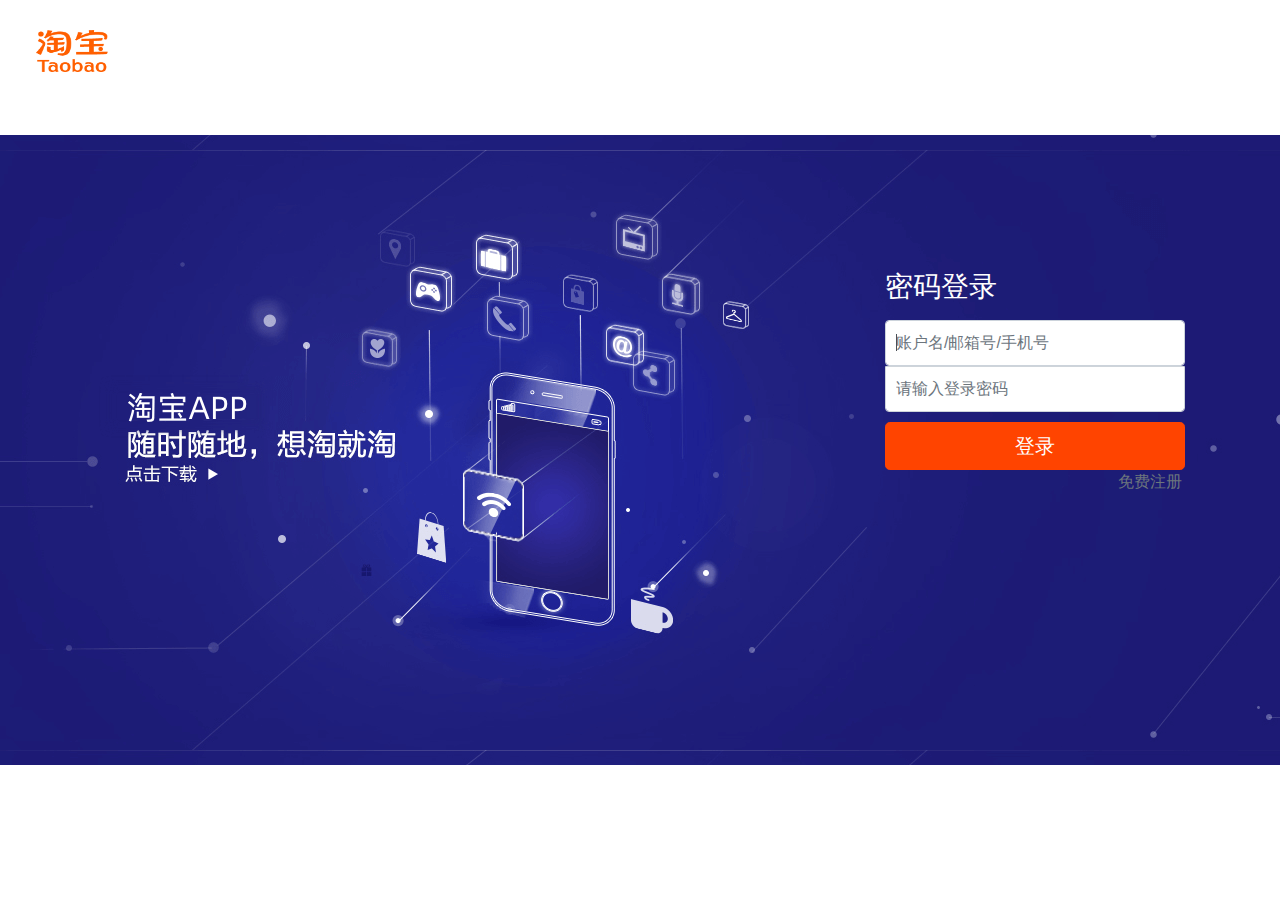
<file: shoppingCart.html>
<!DOCTYPE HTML>
<html>

<head>
    <meta http-equiv="Content-Type" content="text/html;charset=gb2312">
    <link href="../css/index.css" rel="stylesheet" type="text/css" />
    <link rel="stylesheet" href="./css/shopping-cart.css">
    <script src="./js/jquery-3.7.1.js"></script>
    <script src="./js/jquery.cookie.js"></script>
    <script src="./js/getUserInfo.js"></script>
    <script src="./js/showLoginInfo.js"></script>
    <script src="./js/getProductions.js"></script>
    <script src="./js/getProductionByIds.js"></script>
    <script src="./js/getCartList.js"></script>
    <title>购物车</title>
</head>

<body>
    <!-- 导航栏 -->
    <ul class="navbar">
        <li><a href="./login.html" id="login-info">请登录!</a></li>
        <li><a href="index.html">淘宝网首页</a></li>
        <li>
            <a href="#">我的淘宝</a>
            <!-- 下拉框 -->
            <ul class="dropdown">
                <li><a href="#">已买到的宝贝</a></li>
                <li><a href="#">我的足迹</a></li>
            </ul>
        </li>
        <li><a href="#">购物车</a></li>
        <li>
            <a href="#">收藏夹</a>
            <!-- 下拉框 -->
            <ul class="dropdown">
                <li><a href="#">收藏的宝贝</a></li>
                <li><a href="#">收藏的店铺</a></li>
            </ul>
        </li>
    </ul>





    <div class="main" id="cart">
        <div class="cartBar">
            <span>我的购物车</span>
            <div class="cart-sum">

            </div>
        </div>
        <div class="cartMain">

            <!-- 信息栏 -->
            <div class="cartTitle clearfix">
                <ul>
                    <li style="width:600px">商品信息</li>
                    <li style="width:70px">单价</li>
                    <li style="width:70px">数量</li>
                    <li style="width:50px">金额</li>
                    <li style="width:50px">操作</li>
                </ul>
            </div>

            <!-- 商品信息列表 -->
            <div id="orderList">
                <div class="orderHolder" id="orderHolder1">
                    <!-- 全选框 -->
                    <div><input type="checkbox" class="cart-checkbox" id="selectAllCheckbox">全选 </div>

                    <!-- 商品信息 -->
                    <div class="orderContent">
                        <ul class="item-content clearfix">
                            <li class="td-chk"><input type="checkbox" name="items"></li>
                            <li class="td-item"><img src="../images/11.webp" /><span>长远无尘粉笔水溶性无尘粉笔20支儿童</span></li>
                            <li class="td-info">颜色分类：彩色替换笔芯6支装</li>
                            <li class="td-price">￥<span>8.50</span></li>
                            <li class="td-amount"><i class="fa fa-minus"></i><input value="1" type="text"
                                    name="number"><i class="fa fa-plus"></i></li>
                            <li class="td-sum price">￥<span>8.50</span></li>
                            <li class="td-ope"><a>删除</a></li>
                        </ul>
                        <ul class="item-content clearfix">
                            <li class="td-chk"><input type="checkbox" name="items"></li>
                            <li class="td-item"><img src="../images/11.webp" /><span>长远无尘粉笔水溶性无尘粉笔20支儿童</span></li>
                            <li class="td-info">颜色分类：彩色替换笔芯6支装</li>
                            <li class="td-price">￥<span>8.50</span></li>
                            <li class="td-amount"><i class="fa fa-minus"></i><input value="1" type="text"
                                    name="number"><i class="fa fa-plus"></i></li>
                            <li class="td-sum price">￥<span>8.50</span></li>
                            <li class="td-ope"><a>删除</a></li>
                        </ul>
                        <ul class="item-content clearfix">
                            <li class="td-chk"><input type="checkbox" name="items"></li>
                            <li class="td-item"><img src="../images/11.webp" /><span>长远无尘粉笔水溶性无尘粉笔20支儿童</span></li>
                            <li class="td-info">颜色分类：彩色替换笔芯6支装</li>
                            <li class="td-price">￥<span>8.50</span></li>
                            <li class="td-amount"><i class="fa fa-minus"></i><input value="1" type="text"
                                    name="number"><i class="fa fa-plus"></i></li>
                            <li class="td-sum price">￥<span>8.50</span></li>
                            <li class="td-ope"><a>删除</a></li>
                        </ul>
                        <ul class="item-content clearfix">
                            <li class="td-chk"><input type="checkbox" name="items"></li>
                            <li class="td-item"><img src="../images/11.webp" /><span>长远无尘粉笔水溶性无尘粉笔20支儿童</span></li>
                            <li class="td-info">颜色分类：彩色替换笔芯6支装</li>
                            <li class="td-price">￥<span>8.50</span></li>
                            <li class="td-amount"><i class="fa fa-minus"></i><input value="1" type="text"
                                    name="number"><i class="fa fa-plus"></i></li>
                            <li class="td-sum price">￥<span>8.50</span></li>
                            <li class="td-ope"><a>删除</a></li>
                        </ul>
                        <ul class="item-content clearfix">
                            <li class="td-chk"><input type="checkbox" name="items"></li>
                            <li class="td-item"><img src="../images/11.webp" /><span>长远无尘粉笔水溶性无尘粉笔20支儿童</span></li>
                            <li class="td-info">颜色分类：彩色替换笔芯6支装</li>
                            <li class="td-price">￥<span>8.50</span></li>
                            <li class="td-amount"><i class="fa fa-minus"></i><input value="1" type="text"
                                    name="number"><i class="fa fa-plus"></i></li>
                            <li class="td-sum price">￥<span>8.50</span></li>
                            <li class="td-ope"><a>删除</a></li>
                        </ul>
                        <ul class="item-content clearfix">
                            <li class="td-chk"><input type="checkbox" name="items"></li>
                            <li class="td-item"><img src="../images/11.webp" /><span>长远无尘粉笔水溶性无尘粉笔20支儿童</span></li>
                            <li class="td-info">颜色分类：彩色替换笔芯6支装</li>
                            <li class="td-price">￥<span>8.50</span></li>
                            <li class="td-amount"><i class="fa fa-minus"></i><input value="1" type="text"
                                    name="number"><i class="fa fa-plus"></i></li>
                            <li class="td-sum price">￥<span>8.50</span></li>
                            <li class="td-ope"><a>删除</a></li>
                        </ul>

                    </div>

                </div>
            </div>

            <!-- 结算栏 -->
            <div class="cartBar">
                <div class="cart-sum">
                    <span class="pay-text">合计（不含运费）：￥<strong class="price" id="cart-sum">0.00</strong></span>
                    <a id="J_SmallSubmit" class="submit-btn" onclick=succeed();>结&nbsp;算</a>
                </div>
            </div>
        </div>
    </div>

    <script>
        //先判断一下用户登录状态，如果未登录则跳转到登录界面，如果是临时注册则显示默认数据
        //这两个变量已经在里面showLoginInfo里面定义了
        //let username = $.cookie('username');
        //let password = $.cookie('password');


        function init() {
            if (username && password) {
                //查询用户数据，如果没有则显示默认数据
                getUserInfo(
                    (e, d) => {
                        d.forEach(element => {
                            if (element.username == username && element.password == password) {
                                //无限滚动不需要分页
                                getCartList(element);
                            }
                        });
                    }
                );

            } else if (localStorage.getItem('username') != null) {
            } else {
                console.log("用户未登录");
                window.location.href = "./login.html";
            }
        }


        $(function () {
            init();
            selectAll();
            numOperation();
            changeUnitPrice();
            delLine();
            displayTotalPriceOnChange();
        })


        //全选
        function selectAll() {
            // 监听selectAllCheckbox的变化事件
            //事件委托，绑定到document上，防止数据初始化后监听丢失的问题
            $(document).on("change", "#selectAllCheckbox", function () {
                // 获取selectAllCheckbox的选中状态
                const isChecked = $(this).prop("checked");
                // 将其他复选框的状态设置为与selectAllCheckbox相同
                $("input[type='checkbox']").prop("checked", isChecked);
                //手动触发事件
                $('.td-chk input').change();
            });
        }


        //对数量操作
        function numOperation() {
            $(document).on("click", ".fa-plus", function () {
                // 获取相应输入框的值并递增
                let inputField = $(this).siblings('input[name="number"]');
                let oldValue = parseInt(inputField.val());
                let newValue = oldValue + 1;

                // 更新输入框的值
                inputField.val(newValue);
                //手动触发事件
                inputField.change();
            });
            $(document).on("click", ".fa-minus", function () {
                // 获取相应输入框的值并递增
                let inputField = $(this).siblings('input[name="number"]');
                let oldValue = parseInt(inputField.val());
                let newValue = oldValue - 1;

                // 更新输入框的值
                if (newValue < 1) {
                    newValue = 1;
                }
                inputField.val(newValue);
                //手动触发事件
                inputField.change();
            });
        }

        //获取单行总价
        function getLineTotalPrice(node) {
            let unitPriceRaw = $(node).find('.td-price span').text();
            let unitPrice = (Math.floor(parseFloat(unitPriceRaw) * 100) / 100).toFixed(2);
            let amount = $(node).find('.td-amount input').val();
            let LineTotalPrice = (amount * unitPrice).toFixed(2);
            return LineTotalPrice;
        }

        // 改变单行总价
        function changeUnitPrice() {
            $(document).on('change', '.td-amount input', function () {
                let LineTotalPrice = getLineTotalPrice(this.parentNode.parentNode);
                $(this.parentNode.parentNode).find('.td-sum span').text(LineTotalPrice);
                return LineTotalPrice;
            });
        }

        //删除单行商品
        function delLine() {
            $(document).on('click', '.td-ope', function () {
                $(this.parentNode).find('.td-chk input').prop("checked", false);
                $(this.parentNode).find('.td-chk input').change();
                $(this).parent().remove();
            })
        }

        //根据变化实时显示总价
        function displayTotalPriceOnChange() {
            $(document).on('change', '.td-chk input', function () {
                let totalPrice = calculateSelectedPrice();
                $('#cart-sum').text(totalPrice.toFixed(2));
            });
            $(document).on('change', '.td-amount input', function () {
                let totalPrice = calculateSelectedPrice();
                $('#cart-sum').text(totalPrice.toFixed(2));
            });
        }


        //计算选中价格
        function calculateSelectedPrice() {
            let totalPrice = 0;

            let selectedInput = $('.td-chk input:checked').each(
                function () {
                    $(this.parentNode.parentNode).find('.td-sum span').each(
                        function () {
                            let linePrice = $(this).text();
                            totalPrice += parseFloat(linePrice);
                        }
                    )
                }
            );
            return totalPrice;
        }

        function succeed() {
            if (calculateSelectedPrice() != 0) {
                var r = confirm("是否确认购买");
                if (r == true) {
                    // 打开子页面
                    window.open('give.html', '_blank', "width=500,height=500");
                }


            }
            else {
                alert("请选择商品!!!")
            }
        }
    </script>
</body>

</html>
</file>
<file: css/index.css>
#mainContain {
    width: 80%;
    min-height: 870px;
    margin: 0 auto;

}

.item {
    width: 18%;
    height: 400px;
    float: left;
    padding: 10px;
    border: 1px solid #f2f2f2;
}

.item>div {
    margin-top: 10px;
}

.item .title span {
    font-family: PingFangSC-Regular;
    font-size: 14px;
    color: #9b9b9b;
    line-height: 20px;
    display: inline-block;
    height: 40px;
    overflow: hidden;
}

.item .price span:first-child {
    margin-left: 4px;
    vertical-align: baseline;
    text-align: left;
    line-height: 25px;
    font-family: PingFangSC-Medium;
    font-size: 18px;
    color: #fd3f31;
}

.item .price span:last-child {
    margin-left: 8px;
    vertical-align: baseline;
    text-decoration: line-through;
    line-height: 20px;
    font-family: PingFangSC-Regular;
    font-size: 14px;
    color: #9b9b9b;
}

.item .store span {
    font-size: 12px;
    color: #9b9b9b;
    line-height: 17px;
    position: relative;
    bottom: 8px;
}

.item .sales {
    margin-top: 4px;
    border-top: 1px solid #f2f2f2;
    padding: 9px 0;
    position: relative;
}

.item .sales div {
    position: absolute;
    right: 0;
    top: 9px;
    color: #9b9b9b;
    font-size: 12px;
    line-height: 17px;
    background: #fff;
    padding-left: 12px;
}

.pageInfo {
    width: 80%;
    text-align: center;
    margin: 20px auto;
    clear: both;
}

.pageInfo span.page {
    display: inline-block;
    height: 45px;
    line-height: 45px;
    font-size: 16px;
    /* border: 1px solid #ededed; */
    padding: 0 20px;
    cursor: pointer;
    margin: 10px;
}

#pageNav {
    text-align: center;
    color: #4a4a4a;
    display: inline-block;
    height: 45px;
    line-height: 45px;
    margin: 10px;
}

.pc-search {
    background: #fff;
    padding: 22px 0 23px;
    text-align: center;
}

.pc-search .search {
    color: #ff5a00;
    width: 690px;
    height: 68px;
    display: inline-block;
    vertical-align: top;
}


.pc-search .search .search-border {
    border: 3px solid #f03726;
    border-right: 0;
    height: 34px;
    position: relative
}

.pc-search .search .submit {
    width: 95px;
    height: 40px;
    border: 0;
    position: absolute;
    top: -3px;
    right: 0;
    background: #f03726;
    color: #f5f5f2;
    font-size: 18px
}

.pc-search .search .search-border .text-wrap .text {
    height: 23px;
    line-height: 23px;
    font-size: 12px;
    border: 0;
    width: 100%;
    outline: 0;
    margin-top: 5px;
}

.pc-search-filter {
    width: 1190px;
    height: 40px;
    margin: 20px auto;
    border: 1px solid #d8d8d8;
    font-size: 12px;
    color: #4a4a4a;
    line-height: 40px;
    background: #fff;
}

.pc-search-filter .bar-group {
    float: left;
}

.pc-search-filter .price-bar {
    padding: 0 20px;
    border-right: 1px solid #e8e8e8;
}

.pc-search-filter .price-bar {
    padding: 0 20px;
    border-right: 1px solid #e8e8e8;
}

.pc-search-filter .price-bar.J_active {
    position: relative;
}

.pc-search-filter .price-bar {
    padding: 0 20px;
    border-right: 1px solid #e8e8e8;
}

.pc-search-filter .price-bar .txt {
    width: 44px;
    padding: 1px;
    height: 20px;
    line-height: 20px;
    border: 1px solid #ccc;
}

.pc-search-filter {
    width: 1181px;
    height: 40px;
    margin: 20px auto;
    border: 1px solid #d8d8d8;
    font-size: 12px;
    color: #4a4a4a;
    line-height: 40px;
    background: #fff;
}

.pc-search-filter .price-bar .txt {
    width: 44px;
    padding: 1px;
    height: 20px;
    line-height: 20px;
    border: 1px solid #ccc;
}

.pc-search-filter .price-bar.J_active .price-submit {
    display: inline-block;
}

.pc-search-filter .price-bar .price-submit .price-btn {
    height: 22px;
    line-height: 22px;
    width: 42px;
    text-align: center;
    color: #fff;
    border: 0;
    border-radius: 2px;
    background: #f40;
    float: right;
    margin-right: 5px;
    margin-top: 9px;
}

.site-nav {
    margin-left: 90px;
    display: block;
    align-items: center;
}

.site-nav-bd {
    display: flex;
    list-style: none;
    padding: 0;
    margin: 0;
}

.nav-list {
    display: flex;
    list-style: none;
    margin: 0;
    padding: 0;
}

.nav-item {
    margin-right: 10px;
    position: relative;
}

.nav-link {
    margin-left: 45px;
    text-decoration: none;
    color: #333;
}

.sub-nav-list {
    display: none;
    position: absolute;
    top: 100%;
    left: 0;
    background-color: #fff;
    border: 1px solid #ccc;
    box-shadow: 0 2px 4px rgba(0, 0, 0, 0.1);
}

.nav-item:hover .sub-nav-list {
    display: block;
}
</file>
<file: css/signin.css>
html,
body {
  height: 100%;
}

.form-signin {
  position: relative;
  max-width: 330px;
  padding: 15px;
}

.form-signin .checkbox {
  font-weight: 400;
}

.form-signin .form-control {
  position: relative;
  box-sizing: border-box;
  height: auto;
  padding: 10px;
  font-size: 16px;
}

.form-signin .form-control:focus {
  z-index: 2;
}

.form-signin input[type="email"] {
  margin-bottom: -1px;
  border-bottom-right-radius: 0;
  border-bottom-left-radius: 0;
}

.form-signin input[type="password"] {
  margin-bottom: 10px;
  border-top-left-radius: 0;
  border-top-right-radius: 0;
}

.btn-login {
  color: #fff;
  background-color: #ff4400;
  border-color: #ff4400;
}

.icon-user {
  background-image: url(../images/svg/person-fill.svg);
  width: 24px;
  height: 24px;

}

.register {
  padding-left: 233px;
}

.banner {
  display: block;
  height: 15%;
  width: 100%;
}

.bannerLogo {
  position: absolute;
  top: 30px;
  left: 36px;
  width: 1200px;
  margin: 0 auto;
}

.bannerLogo img {
  width: 72px;
  height: 42px;
}

.content {
  position: absolute;
  display: block;
  height: 70%;
  width: 100%;
  background-image: url('../images/loginBackGround.png');
  background-position: 50%;
}

.tail {
  display: block;
  height: 15%;
  width: 100%;
}

.wrap-login {
  position: absolute;
  top: 120px;
  right: 60px;
  width: 350px;
}
</file>
<file: css/purchased.css>
body {

    margin: 0;
    padding: 0;
    background-size: cover;
    background-position: center;
    font-family: Arial, sans-serif;
}

header {

    color: rgb(3, 3, 3);
    padding: 10px;
    text-align: center;
}

main {
    padding: 20px;
}

.product {
    border: 1px solid #ddd;
    padding: 10px;
    margin-bottom: 10px;
    background-color: white;
    display: flex;
    justify-content: space-between;
    align-items: center;
}

.product img {
    max-width: 100px;
    max-height: 100px;
    margin-right: 10px;
}

footer {

    color: rgb(0, 0, 0);
    padding: 10px;
    text-align: center;
    position: fixed;
    bottom: 0;
    width: 100%;
}

/* 设置导航栏样式 */
ul.navbar {
    list-style-type: none;
    margin: 0;
    padding: 0;
    overflow: hidden;
    background-color: #f5f5f5;
}

/* 设置导航栏列表项样式 */
ul.navbar li {
    list-style: none;
    float: left;
}

/* 设置导航栏链接样式 */
ul.navbar li a {
    display: block;
    color: #6C6C6C;
    ;
    text-align: center;
    padding: 14px 16px;
    text-decoration: none;
}

/* 鼠标悬停时改变导航栏链接背景颜色 */
ul.navbar li:hover {
    background-color: #f5f5f5;
}

/* 设置下拉框样式 */
ul.navbar li ul.dropdown {
    display: none;
    background-color: #fff;
    padding: 0;
    position: absolute;
    z-index: 1;
}

/* 设置下拉框内的列表项样式 */
ul.navbar li ul.dropdown li {
    float: none;
    display: list-item;
    position: relative;
}

/* 鼠标悬停时显示下拉框 */
ul.navbar li:hover ul.dropdown {
    display: block;
}

.products img {
    max-width: 100px;
    max-height: 100px;
    margin-right: 10px;
}

.products {
    margin-bottom: 10px;
    display: flex;
    align-items: center;
}

.products div {
    flex: 1;
}

.productInfo {
    display: flex;
    flex-direction: column;
}

.buttons {
    display: flex;
    gap: 10px;
    justify-content: flex-end;
    /* 将按钮推到右侧 */
}

.deleteButton,
.buyAgainButton {
    background-color: #ff0000;
    color: #fff;
    border: none;
    padding: 5px 10px;
    cursor: pointer;
}

/* 新添加的样式 */
.modal {
    display: none;
    position: fixed;
    top: 50%;
    left: 50%;
    transform: translate(-50%, -50%);
    padding: 20px;
    background-color: #fff;
    border: 1px solid #ccc;
    z-index: 1000;
    box-shadow: 0 0 10px rgba(0, 0, 0, 0.5);
}

.modal img {
    max-width: 100%;
    height: auto;
    margin-bottom: 10px;
}

.closeButton {
    background-color: #ccc;
    color: #333;
    border: none;
    padding: 5px 10px;
    cursor: pointer;
}
</file>
<file: css/register.css>
.banner {
  width: 990px;
  margin: 0 auto;
}
.banner .logo .pic {
  display: inline-block;
  width: 100px;
  height: 50px;
}
.banner .logo .pic img {
  max-width: 100%;
  height: auto;
}
.banner .logo .register-text {
  display: inline-block;
}
.register {
  min-height: 400px;
  padding-top: 50px;
}
.register .header {
  height: 83px;
  padding: 20px 0;
}
.register .wrap-register {
  display: flex;
  justify-content: center;
}
.register .wrap-register .form-register {
  text-align: center;
}
.register .wrap-register .form-register .form-control {
  width: 320px;
  height: 36px;
  margin-bottom: 15px;
}
.register .wrap-register .form-register .register-button {
  background-image: linear-gradient(90deg, #f90, #ff5000) !important;
  border: none;
  font-size: 14px;
  color: #fff;
  border-radius: 3px;
  width: 320px;
  height: 36px;
  overflow: hidden;
  margin-top: 25px;
}
.register .agreement {
  width: 320px;
  margin: 0 auto;
  margin-top: 40px;
  font-size: 13px;
  text-align: left;
  font: 12px/1.5 tahoma, arial, 'Hiragino Sans GB', '\5b8b\4f53', sans-serif;
}
.register .agreement input {
  display: inline-block;
  outline: none;
  border: 1px solid #e9e9e9;
}
</file>
<file: css/shopping-cart.css>
* {
    padding: 0px;
    margin: 0px;
}

.fa {
    display: inline-block;
    vertical-align: middle;
    background: #f0f0f0 no-repeat center;
    border: 1px solid #d0d0d0;
    width: 16px;
    height: 16px;
    border-radius: 2px;
    box-shadow: 0 1px rgba(100, 100, 100, .1);
    color: #352a2a;
    transition: color .2s, background-color .2s;
}

body {
    background-color: #F5F5F5;
    font-size: 12px;
}

.main {

    border: 1px solid rgb(202, 186, 186);
    background-color: #FFF;
    border-radius: 20px;
}

.cartMain {
    border-top: 1px solid #ccc;
    padding-left: 10px;
    padding: 20px;
}

.cartTitle {

    font-weight: bolder;
}

.cart-sum {
    float: right;

}

.cartBar {
    height: 50px;
    line-height: 50px;
    border-top-left-radius: 20px;
    border-top-right-radius: 20px;
}

.cartBar span {
    font-size: 17px;
    margin-left: 15px;
}

.cartBar a {

    text-decoration: none;
    color: #666;
    margin: 5px;
}

.orderHolder {
    margin: 20px 0;
}

.orderContent {
    background-color: #F8F8FF;
    border-radius: 20px;
    padding: 20px 0;
}

.clearfix:after {
    content: "";
    display: block;
    clear: both;
}

ul li {
    float: left;
    list-style-type: none;
    text-align: center;
    margin-right: 20px;
}

.price {
    color: rgb(247, 3, 3);
}

.item-content {
    padding: 30px 0;
}

.td-chk {
    width: 70px;
}

.td-item {
    width: 250px;
    text-align: left;
}

.td-item img {
    float: left;
    width: 80px;
    height: 80px;
    padding-right: 10px;
}

.td-item span {
    margin: 0 10px;
}

.td-info {
    width: 250px;
    text-align: left;
}

.td-price {
    width: 70px;
}

.td-amount {
    width: 70px;
}

.td-sum {
    width: 50px;
}

.td-ope {
    width: 50px;
}


.fa:active {
    box-shadow: inset 0 1px rgba(100, 100, 100, .1);
}

.fa:hover {
    background-color: #e9e9e9;
    color: #333;
}

.fa-plus {
    background-image: linear-gradient(to top, currentColor, currentColor), linear-gradient(to top, currentColor, currentColor);
    background-size: 10px 2px, 2px 10px;
}

.fa-minus {
    background-image: linear-gradient(to top, currentColor, currentColor);
    background-size: 10px 2px;
}

input,
textarea {
    line-height: 3em;
    margin: 5px;
}

input {
    line-height: 1em;
    width: 20px;
}
</file>
